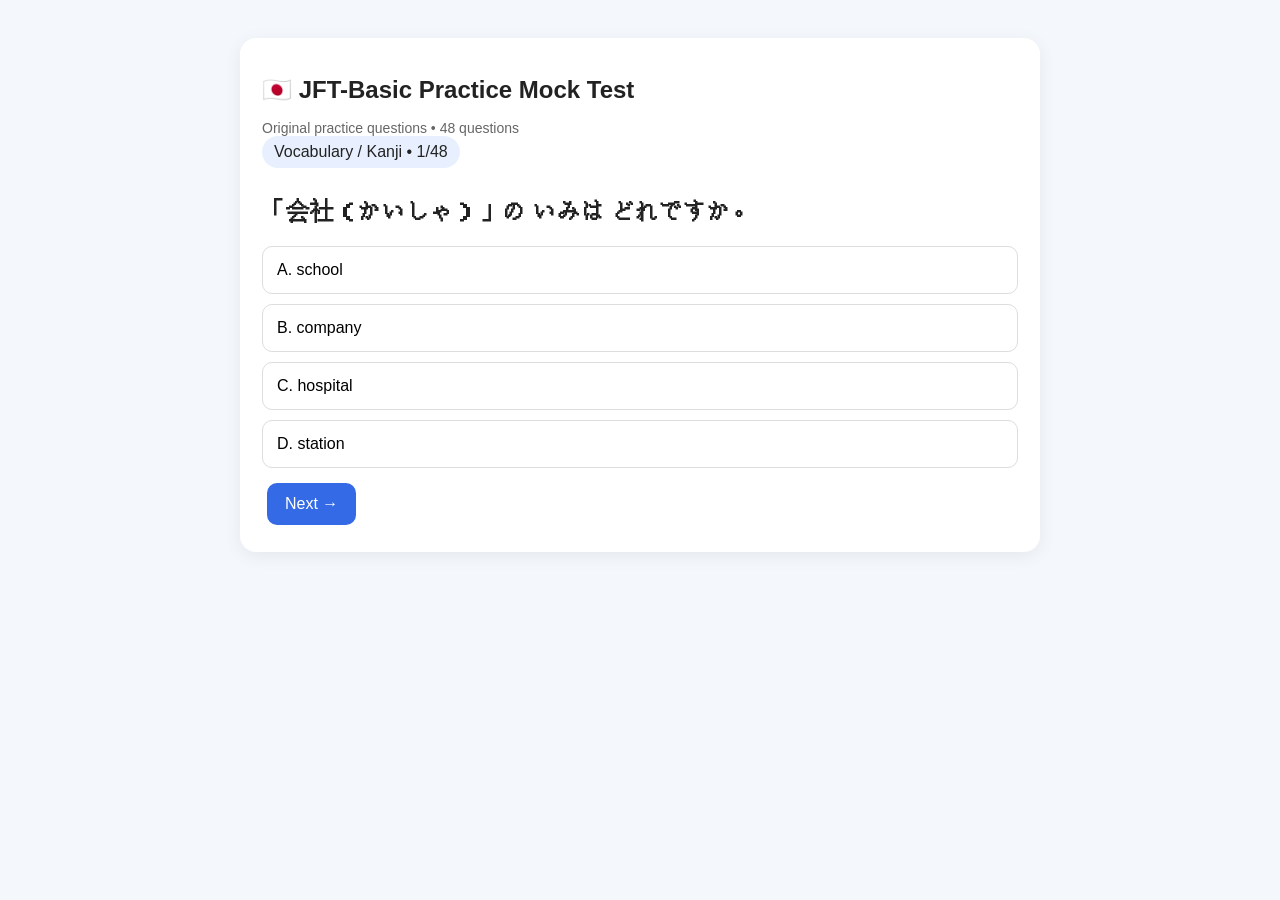
<file: index.html>
<!DOCTYPE html>
<html lang="si">
<head>
<meta charset="UTF-8">
<meta name="viewport" content="width=device-width, initial-scale=1.0">
<title>JFT-Basic Practice Mock Test - 48 Questions</title>
<style>
body{font-family:Arial,sans-serif;background:#f4f7fb;margin:0;color:#222}
.container{max-width:800px;margin:auto;padding:20px}
.card{background:white;border-radius:16px;padding:22px;box-shadow:0 4px 18px #0001;margin-top:18px}
h1{font-size:24px}.tag{display:inline-block;background:#e8f0ff;padding:7px 12px;border-radius:20px;margin-bottom:10px}
.option{display:block;width:100%;text-align:left;padding:14px;margin:10px 0;border:1px solid #ddd;border-radius:10px;background:#fff;font-size:16px}
.option:hover{background:#f0f5ff}.selected{border:2px solid #356ae6;background:#eef4ff}
button{border:0;border-radius:10px;padding:12px 18px;font-size:16px;cursor:pointer;margin:5px}
.primary{background:#356ae6;color:white}.secondary{background:#e9edf3}
#result{display:none}.review{border-top:1px solid #ddd;padding:12px 0}
.small{color:#666;font-size:14px}
</style>
</head>
<body>
<div class="container">
<div class="card" id="quiz">
<h1>🇯🇵 JFT-Basic Practice Mock Test</h1>
<div class="small">Original practice questions • 48 questions</div>
<div id="question"></div>
<div>
<button class="secondary" id="prev" onclick="prevQ()">← Previous</button>
<button class="primary" id="next" onclick="nextQ()">Next →</button>
<button class="primary" id="submit" onclick="finish()" style="display:none">Submit</button>
</div>
</div>
<div class="card" id="result"></div>
</div>

<script>
const questions = [
/* Vocabulary / Kanji 1-12 */
{cat:"Vocabulary / Kanji",q:"「会社（かいしゃ）」の いみは どれですか。",o:["school","company","hospital","station"],a:1},
{cat:"Vocabulary / Kanji",q:"「今日（きょう）」は いつですか。",o:["yesterday","today","tomorrow","morning"],a:1},
{cat:"Vocabulary / Kanji",q:"「水（みず）」は どれですか。",o:["water","food","tea","rice"],a:0},
{cat:"Vocabulary / Kanji",q:"「駅（えき）」は どんな ところですか。",o:["A place for trains","A place for eating","A place for studying","A place for shopping"],a:0},
{cat:"Vocabulary / Kanji",q:"「大きい（おおきい）」の はんたいは どれですか。",o:["あたらしい","ちいさい","ながい","はやい"],a:1},
{cat:"Vocabulary / Kanji",q:"「午前（ごぜん）9時」は いつですか。",o:["9 a.m.","9 p.m.","12 p.m.","6 p.m."],a:0},
{cat:"Vocabulary / Kanji",q:"「休み（やすみ）」の いみは どれですか。",o:["work","holiday/rest","busy","meeting"],a:1},
{cat:"Vocabulary / Kanji",q:"「先生（せんせい）」は だれですか。",o:["student","teacher","customer","friend"],a:1},
{cat:"Vocabulary / Kanji",q:"「電車（でんしゃ）」は どれですか。",o:["bus","train","taxi","bicycle"],a:1},
{cat:"Vocabulary / Kanji",q:"「安い（やすい）」の いみは どれですか。",o:["expensive","cheap","difficult","far"],a:1},
{cat:"Vocabulary / Kanji",q:"「食べます（たべます）」は 何を しますか。",o:["drink","eat","buy","sleep"],a:1},
{cat:"Vocabulary / Kanji",q:"「右（みぎ）」の はんたいは どれですか。",o:["うえ","した","ひだり","まえ"],a:2},

/* Conversation & Expression 13-24 */
{cat:"Conversation & Expression",q:"A: おはようございます。 B: ______。",o:["おはようございます","いただきます","さようなら","おやすみなさい"],a:0},
{cat:"Conversation & Expression",q:"A: ありがとうございます。 B: ______。",o:["すみません","どういたしまして","おねがいします","いってきます"],a:1},
{cat:"Conversation & Expression",q:"店で「これを ください」と言いました。何を したいですか。",o:["buy this","return this","look for a station","make a phone call"],a:0},
{cat:"Conversation & Expression",q:"A: すみません、トイレは どこですか。 B: ______。",o:["3人です","あちらです","100円です","元気です"],a:1},
{cat:"Conversation & Expression",q:"A: 何時に 会いますか。 B: ______。",o:["駅です","3時に","田中さんです","はい、元気です"],a:1},
{cat:"Conversation & Expression",q:"A: いっしょに 昼ごはんを 食べませんか。 B: ______。",o:["いいですね","わかりませんか","どうぞ","お大事に"],a:0},
{cat:"Conversation & Expression",q:"A: 今日は 仕事ですか。 B: いいえ、______。",o:["仕事です","休みです","会社です","元気です"],a:1},
{cat:"Conversation & Expression",q:"A: これ、いくらですか。 B: ______。",o:["500円です","5時です","5人です","駅です"],a:0},
{cat:"Conversation & Expression",q:"A: すみません。 B: ______。",o:["はい、何ですか","いただきます","おめでとう","おやすみ"],a:0},
{cat:"Conversation & Expression",q:"家を 出るとき、何と言いますか。",o:["ただいま","いってきます","おかえりなさい","いただきます"],a:1},
{cat:"Conversation & Expression",q:"家に 帰ったとき、何と言いますか。",o:["いってらっしゃい","ただいま","おやすみなさい","こんにちは"],a:1},
{cat:"Conversation & Expression",q:"人に お願いするとき、よく 使う ことばは どれですか。",o:["お願いします","おかえりなさい","いただきます","ごちそうさま"],a:0},

/* Listening-style text 25-36 */
{cat:"Listening",q:"【Listening-style】男の人：明日は 何時に 起きますか。女の人：6時です。→ 女の人は 何時に 起きますか。",o:["5時","6時","7時","8時"],a:1},
{cat:"Listening",q:"【Listening-style】店員：何名様ですか。客：2人です。→ 何人ですか。",o:["1人","2人","3人","4人"],a:1},
{cat:"Listening-style",q:"【Listening-style】男の人：コーヒーを お願いします。→ 男の人は 何を 注文しましたか。",o:["お茶","水","コーヒー","ジュース"],a:2},
{cat:"Listening-style",q:"【Listening-style】女の人：駅まで バスで 行きます。→ 何で 駅へ 行きますか。",o:["電車","バス","自転車","歩いて"],a:1},
{cat:"Listening-style",q:"【Listening-style】男の人：今日は 月曜日です。→ 今日は 何曜日ですか。",o:["日曜日","月曜日","火曜日","金曜日"],a:1},
{cat:"Listening-style",q:"【Listening-style】女の人：りんごを 3つ 買いました。→ りんごは いくつですか。",o:["1つ","2つ","3つ","4つ"],a:2},
{cat:"Listening-style",q:"【Listening-style】男の人：午後7時に レストランで 会いましょう。→ 何時に 会いますか。",o:["午前7時","午後5時","午後7時","午後9時"],a:2},
{cat:"Listening-style",q:"【Listening-style】女の人：今日は 雨です。傘を 持って 行きます。→ 何を 持って 行きますか。",o:["帽子","傘","かばん","靴"],a:1},
{cat:"Listening-style",q:"【Listening-style】男の人：この電車は 東京へ 行きますか。女の人：いいえ、大阪へ 行きます。→ 電車は どこへ 行きますか。",o:["東京","大阪","京都","名古屋"],a:1},
{cat:"Listening-style",q:"【Listening-style】女の人：朝ごはんは パンと たまごを 食べました。→ 何を 食べましたか。",o:["ごはんと魚","パンとたまご","そばと肉","果物だけ"],a:1},
{cat:"Listening-style",q:"【Listening-style】男の人：仕事は 9時から 5時までです。→ 仕事は 何時に 終わりますか。",o:["3時","4時","5時","6時"],a:2},
{cat:"Listening-style",q:"【Listening-style】女の人：このかばんは 3000円です。→ いくらですか。",o:["1000円","2000円","3000円","5000円"],a:2},

/* Reading 37-48 */
{cat:"Reading",q:"【Reading】「月曜日は 会社へ 行きます。火曜日は 休みです。」→ 火曜日は どうですか。",o:["仕事です","休みです","学校です","旅行です"],a:1},
{cat:"Reading",q:"【Reading】「スーパーは 9時から 20時までです。」→ スーパーは 何時までですか。",o:["9時","18時","20時","21時"],a:2},
{cat:"Reading",q:"【Reading】「田中さんは 毎朝 7時に 起きます。」→ 田中さんは いつ 起きますか。",o:["毎朝7時","毎晩7時","毎朝8時","毎週7時"],a:0},
{cat:"Reading",q:"【Reading】「駅の となりに コンビニが あります。」→ コンビニは どこですか。",o:["駅の上","駅のとなり","駅の中","駅の前の学校"],a:1},
{cat:"Reading",q:"【Reading】「今日は 暑いです。水を たくさん 飲みます。」→ 何を 飲みますか。",o:["お茶","水","コーヒー","牛乳"],a:1},
{cat:"Reading",q:"【Reading】「私は 毎日 電車で 会社へ 行きます。」→ 何で 会社へ 行きますか。",o:["バス","車","電車","自転車"],a:2},
{cat:"Reading",q:"【Reading】「りんごは 100円、バナナは 150円です。」→ バナナは いくらですか。",o:["50円","100円","150円","250円"],a:2},
{cat:"Reading",q:"【Reading】「明日は 日曜日です。会社は 休みです。」→ 明日は 会社が ありますか。",o:["はい、あります","いいえ、休みです","午後だけです","わかりません"],a:1},
{cat:"Reading",q:"【Reading】「山田さんは 日本語を 勉強しています。毎晩 1時間 勉強します。」→ 毎晩 何時間 勉強しますか。",o:["30分","1時間","2時間","3時間"],a:1},
{cat:"Reading",q:"【Reading】「この店は 駅から 近いです。」→ 店は 駅から どうですか。",o:["遠いです","近いです","大きいです","新しいです"],a:1},
{cat:"Reading",q:"【Reading】「母は スーパーで 野菜と 魚を 買いました。」→ 何を 買いましたか。",o:["肉と米","野菜と魚","パンと牛乳","果物と水"],a:1},
{cat:"Reading",q:"【Reading】「会議は 10時から 11時までです。」→ 会議は 何時間ですか。",o:["30分","1時間","2時間","3時間"],a:1}
];

let current=0;
let answers=Array(questions.length).fill(null);

function render(){
 const q=questions[current];
 document.getElementById("question").innerHTML=
 `<div class="tag">${q.cat} • ${current+1}/${questions.length}</div>
 <h2>${q.q}</h2>`+
 q.o.map((x,i)=>`<button class="option ${answers[current]===i?'selected':''}" onclick="choose(${i})">${String.fromCharCode(65+i)}. ${x}</button>`).join("");
 document.getElementById("prev").style.display=current===0?"none":"inline-block";
 document.getElementById("next").style.display=current===questions.length-1?"none":"inline-block";
 document.getElementById("submit").style.display=current===questions.length-1?"inline-block":"none";
}
function choose(i){answers[current]=i;render()}
function nextQ(){if(current<questions.length-1){current++;render()}}
function prevQ(){if(current>0){current--;render()}}
function finish(){
 let score=0;
 questions.forEach((q,i)=>{if(answers[i]===q.a)score++});
 document.getElementById("quiz").style.display="none";
 let r=document.getElementById("result");
 r.style.display="block";
 let html=`<h1>Result 🎉</h1><h2>Score: ${score} / ${questions.length}</h2>
 <p>${Math.round(score/questions.length*100)}%</p>
 <button class="primary" onclick="location.reload()">Try Again</button><hr>`;
 questions.forEach((q,i)=>{
   const ok=answers[i]===q.a;
   html+=`<div class="review"><b>${i+1}. ${ok?"✅ Correct":"❌ Wrong"}</b>
   <div>${q.q}</div><div>Your answer: ${answers[i]===null?"Not answered":q.o[answers[i]]}</div>
   <div>Correct answer: <b>${q.o[q.a]}</b></div></div>`;
 });
 r.innerHTML=html;
 window.scrollTo(0,0);
}
render();
</script>
</body>
</html>
</file>
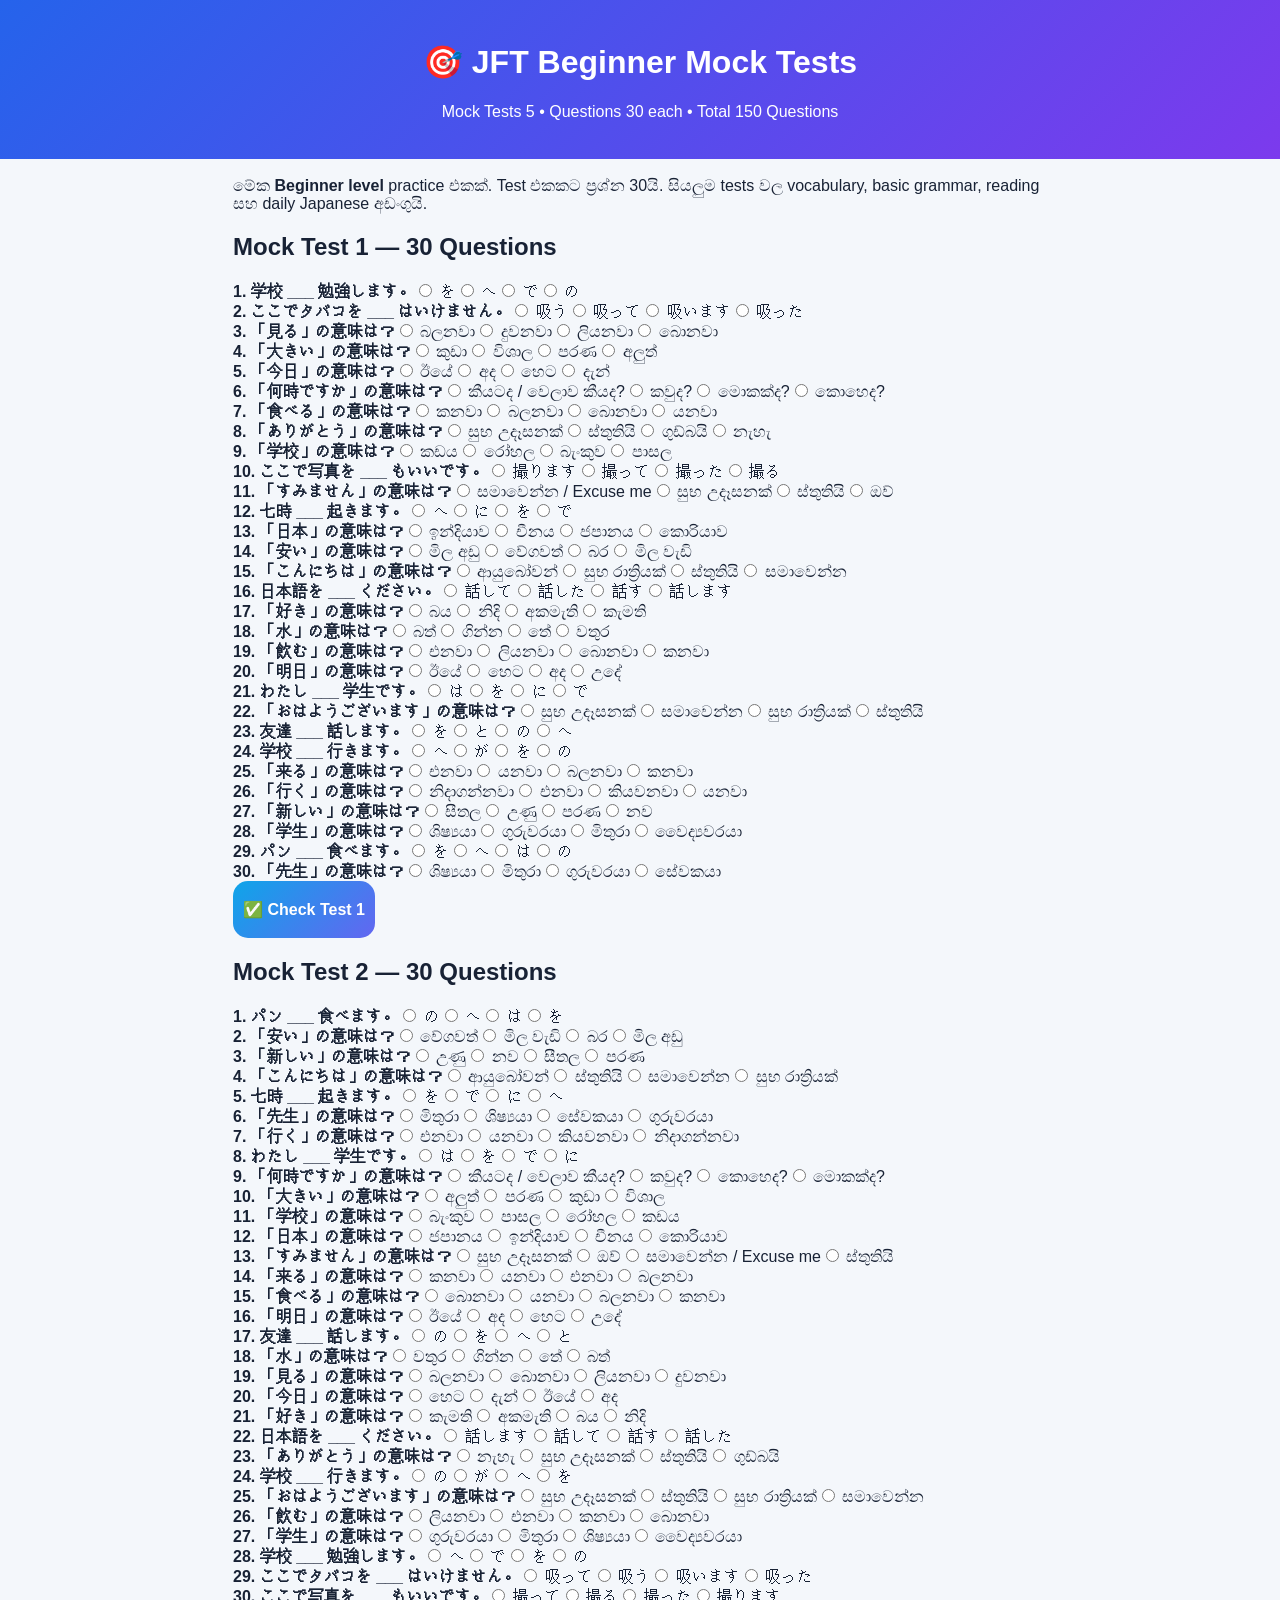
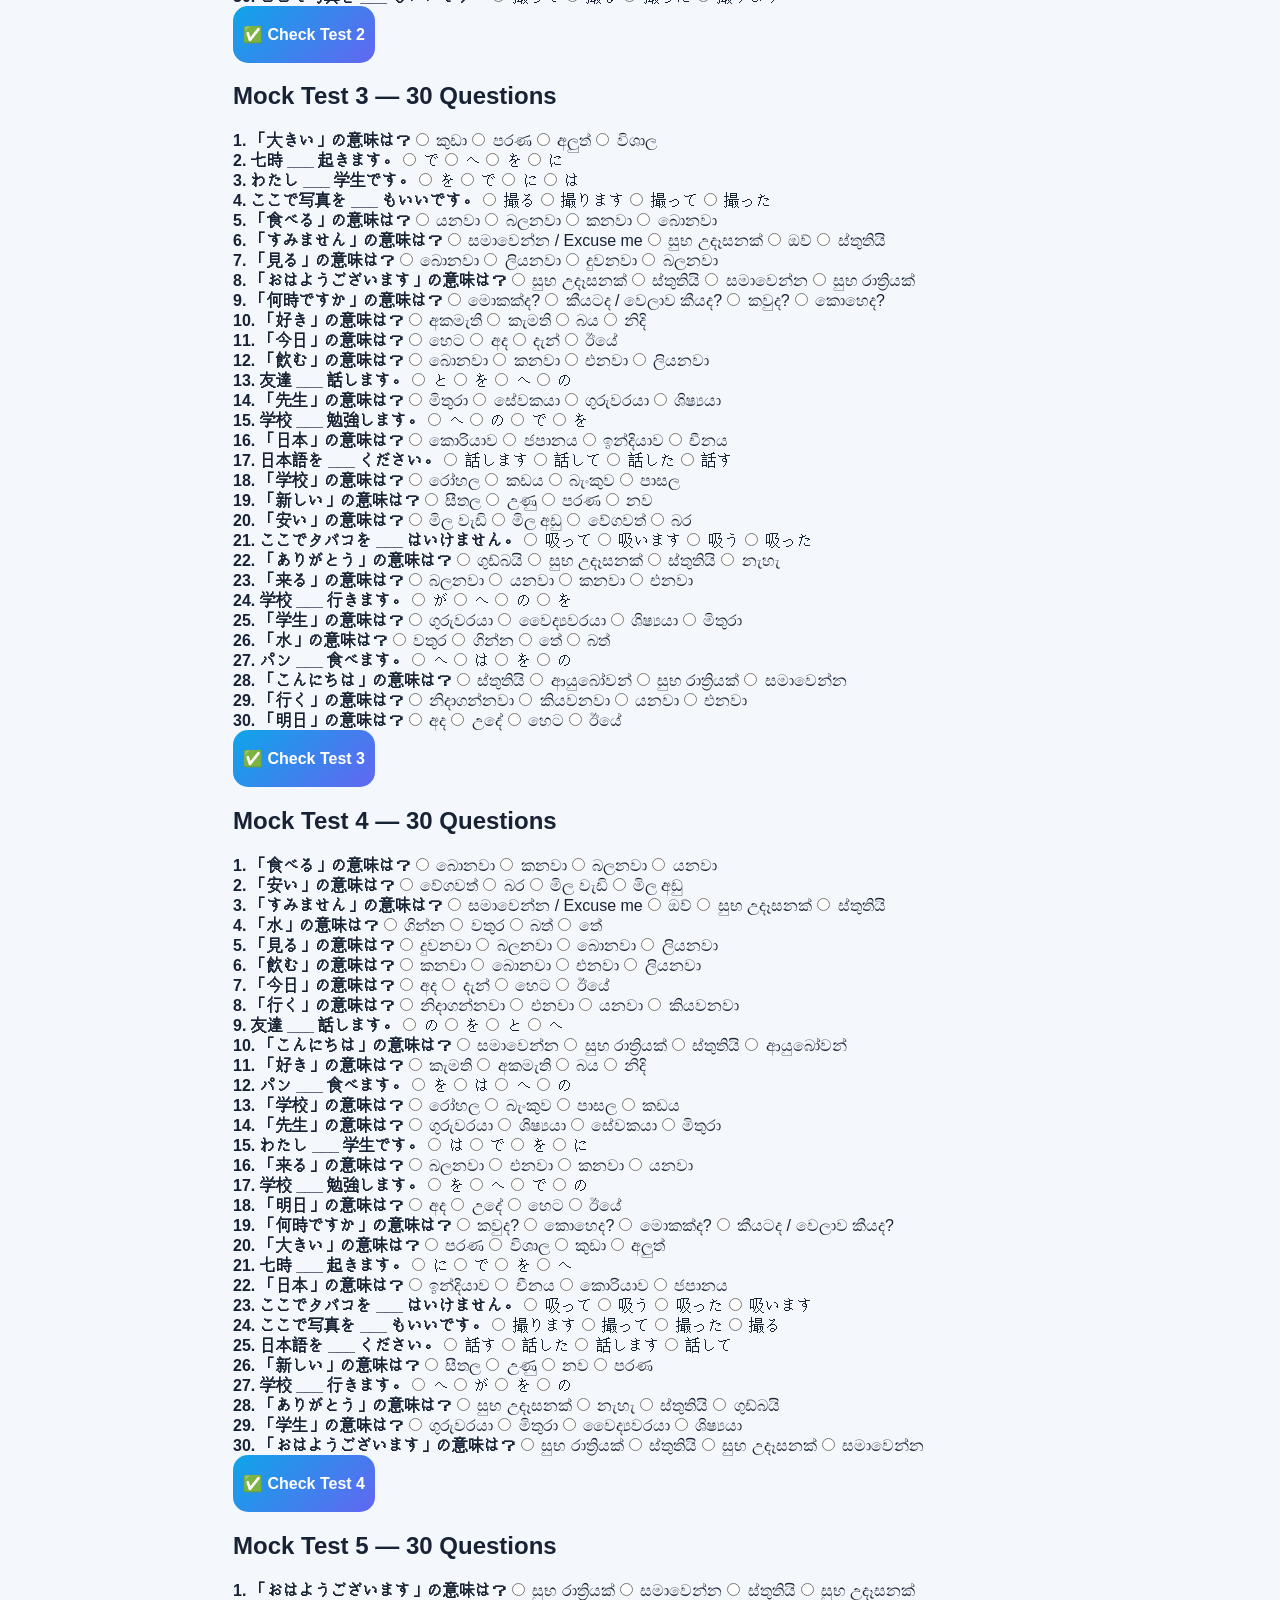
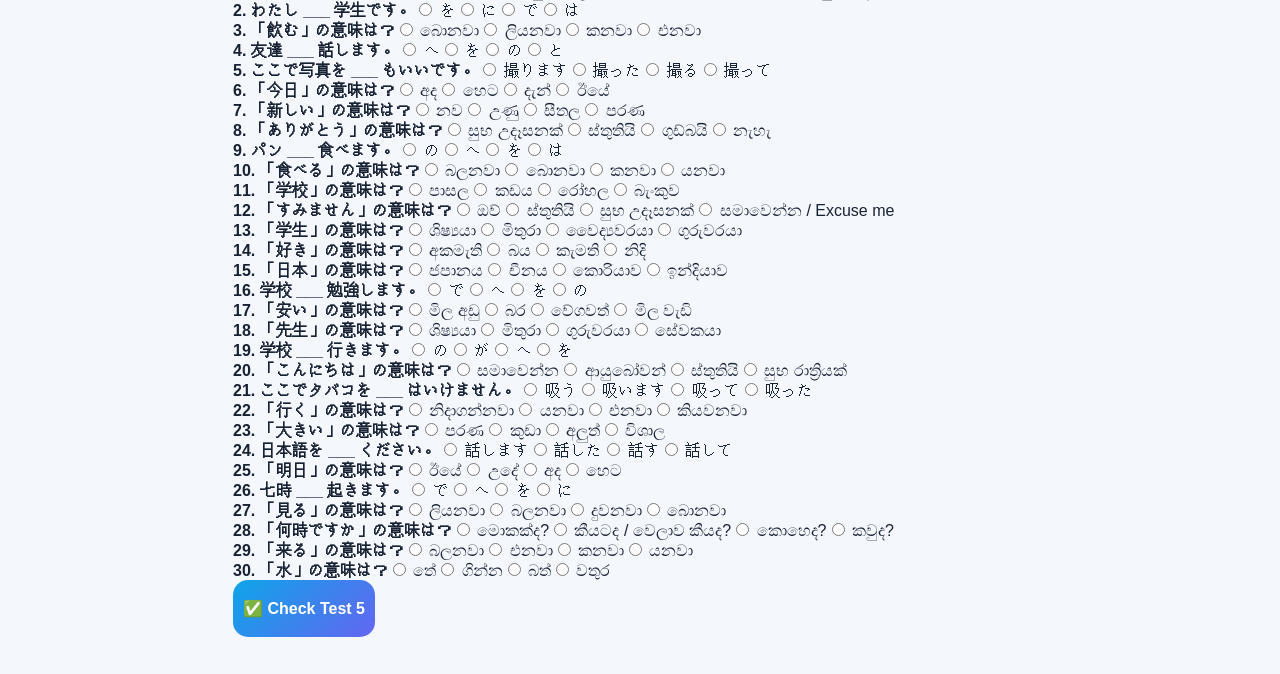
<file: jft-mock-tests.html>
<!doctype html><html lang="si"><head><meta charset="utf-8"><meta name="viewport" content="width=device-width,initial-scale=1"><title>JFT Beginner Mock Tests — 5 × 30</title><link rel="stylesheet" href="style.css"></head><body>
<header><h1>🎯 JFT Beginner Mock Tests</h1><p>Mock Tests 5 • Questions 30 each • Total 150 Questions</p></header>
<main><div class="intro">මේක <b>Beginner level</b> practice එකක්. Test එකකට ප්‍රශ්න 30යි. සියලුම tests වල vocabulary, basic grammar, reading සහ daily Japanese අඩංගුයි.</div><section class="test"><h2>Mock Test 1 — 30 Questions</h2><div class="q"><b>1. 学校 ___ 勉強します。</b><label><input type="radio" name="t0q0" value="0"> を</label><label><input type="radio" name="t0q0" value="1"> へ</label><label><input type="radio" name="t0q0" value="2"> で</label><label><input type="radio" name="t0q0" value="3"> の</label><input type="hidden" id="a0_0" value="2"></div><div class="q"><b>2. ここでタバコを ___ はいけません。</b><label><input type="radio" name="t0q1" value="0"> 吸う</label><label><input type="radio" name="t0q1" value="1"> 吸って</label><label><input type="radio" name="t0q1" value="2"> 吸います</label><label><input type="radio" name="t0q1" value="3"> 吸った</label><input type="hidden" id="a0_1" value="1"></div><div class="q"><b>3. 「見る」の意味は？</b><label><input type="radio" name="t0q2" value="0"> බලනවා</label><label><input type="radio" name="t0q2" value="1"> දුවනවා</label><label><input type="radio" name="t0q2" value="2"> ලියනවා</label><label><input type="radio" name="t0q2" value="3"> බොනවා</label><input type="hidden" id="a0_2" value="0"></div><div class="q"><b>4. 「大きい」の意味は？</b><label><input type="radio" name="t0q3" value="0"> කුඩා</label><label><input type="radio" name="t0q3" value="1"> විශාල</label><label><input type="radio" name="t0q3" value="2"> පරණ</label><label><input type="radio" name="t0q3" value="3"> අලුත්</label><input type="hidden" id="a0_3" value="1"></div><div class="q"><b>5. 「今日」の意味は？</b><label><input type="radio" name="t0q4" value="0"> ඊයේ</label><label><input type="radio" name="t0q4" value="1"> අද</label><label><input type="radio" name="t0q4" value="2"> හෙට</label><label><input type="radio" name="t0q4" value="3"> දැන්</label><input type="hidden" id="a0_4" value="1"></div><div class="q"><b>6. 「何時ですか」の意味は？</b><label><input type="radio" name="t0q5" value="0"> කීයටද / වෙලාව කීයද?</label><label><input type="radio" name="t0q5" value="1"> කවුද?</label><label><input type="radio" name="t0q5" value="2"> මොකක්ද?</label><label><input type="radio" name="t0q5" value="3"> කොහෙද?</label><input type="hidden" id="a0_5" value="0"></div><div class="q"><b>7. 「食べる」の意味は？</b><label><input type="radio" name="t0q6" value="0"> කනවා</label><label><input type="radio" name="t0q6" value="1"> බලනවා</label><label><input type="radio" name="t0q6" value="2"> බොනවා</label><label><input type="radio" name="t0q6" value="3"> යනවා</label><input type="hidden" id="a0_6" value="0"></div><div class="q"><b>8. 「ありがとう」の意味は？</b><label><input type="radio" name="t0q7" value="0"> සුභ උදෑසනක්</label><label><input type="radio" name="t0q7" value="1"> ස්තුතියි</label><label><input type="radio" name="t0q7" value="2"> ගුඩ්බයි</label><label><input type="radio" name="t0q7" value="3"> නැහැ</label><input type="hidden" id="a0_7" value="1"></div><div class="q"><b>9. 「学校」の意味は？</b><label><input type="radio" name="t0q8" value="0"> කඩය</label><label><input type="radio" name="t0q8" value="1"> රෝහල</label><label><input type="radio" name="t0q8" value="2"> බැංකුව</label><label><input type="radio" name="t0q8" value="3"> පාසල</label><input type="hidden" id="a0_8" value="3"></div><div class="q"><b>10. ここで写真を ___ もいいです。</b><label><input type="radio" name="t0q9" value="0"> 撮ります</label><label><input type="radio" name="t0q9" value="1"> 撮って</label><label><input type="radio" name="t0q9" value="2"> 撮った</label><label><input type="radio" name="t0q9" value="3"> 撮る</label><input type="hidden" id="a0_9" value="1"></div><div class="q"><b>11. 「すみません」の意味は？</b><label><input type="radio" name="t0q10" value="0"> සමාවෙන්න / Excuse me</label><label><input type="radio" name="t0q10" value="1"> සුභ උදෑසනක්</label><label><input type="radio" name="t0q10" value="2"> ස්තුතියි</label><label><input type="radio" name="t0q10" value="3"> ඔව්</label><input type="hidden" id="a0_10" value="0"></div><div class="q"><b>12. 七時 ___ 起きます。</b><label><input type="radio" name="t0q11" value="0"> へ</label><label><input type="radio" name="t0q11" value="1"> に</label><label><input type="radio" name="t0q11" value="2"> を</label><label><input type="radio" name="t0q11" value="3"> で</label><input type="hidden" id="a0_11" value="1"></div><div class="q"><b>13. 「日本」の意味は？</b><label><input type="radio" name="t0q12" value="0"> ඉන්දියාව</label><label><input type="radio" name="t0q12" value="1"> චීනය</label><label><input type="radio" name="t0q12" value="2"> ජපානය</label><label><input type="radio" name="t0q12" value="3"> කොරියාව</label><input type="hidden" id="a0_12" value="2"></div><div class="q"><b>14. 「安い」の意味は？</b><label><input type="radio" name="t0q13" value="0"> මිල අඩු</label><label><input type="radio" name="t0q13" value="1"> වේගවත්</label><label><input type="radio" name="t0q13" value="2"> බර</label><label><input type="radio" name="t0q13" value="3"> මිල වැඩි</label><input type="hidden" id="a0_13" value="0"></div><div class="q"><b>15. 「こんにちは」の意味は？</b><label><input type="radio" name="t0q14" value="0"> ආයුබෝවන්</label><label><input type="radio" name="t0q14" value="1"> සුභ රාත්‍රියක්</label><label><input type="radio" name="t0q14" value="2"> ස්තුතියි</label><label><input type="radio" name="t0q14" value="3"> සමාවෙන්න</label><input type="hidden" id="a0_14" value="0"></div><div class="q"><b>16. 日本語を ___ ください。</b><label><input type="radio" name="t0q15" value="0"> 話して</label><label><input type="radio" name="t0q15" value="1"> 話した</label><label><input type="radio" name="t0q15" value="2"> 話す</label><label><input type="radio" name="t0q15" value="3"> 話します</label><input type="hidden" id="a0_15" value="0"></div><div class="q"><b>17. 「好き」の意味は？</b><label><input type="radio" name="t0q16" value="0"> බය</label><label><input type="radio" name="t0q16" value="1"> නිදි</label><label><input type="radio" name="t0q16" value="2"> අකමැති</label><label><input type="radio" name="t0q16" value="3"> කැමති</label><input type="hidden" id="a0_16" value="3"></div><div class="q"><b>18. 「水」の意味は？</b><label><input type="radio" name="t0q17" value="0"> බත්</label><label><input type="radio" name="t0q17" value="1"> ගින්න</label><label><input type="radio" name="t0q17" value="2"> තේ</label><label><input type="radio" name="t0q17" value="3"> වතුර</label><input type="hidden" id="a0_17" value="3"></div><div class="q"><b>19. 「飲む」の意味は？</b><label><input type="radio" name="t0q18" value="0"> එනවා</label><label><input type="radio" name="t0q18" value="1"> ලියනවා</label><label><input type="radio" name="t0q18" value="2"> බොනවා</label><label><input type="radio" name="t0q18" value="3"> කනවා</label><input type="hidden" id="a0_18" value="2"></div><div class="q"><b>20. 「明日」の意味は？</b><label><input type="radio" name="t0q19" value="0"> ඊයේ</label><label><input type="radio" name="t0q19" value="1"> හෙට</label><label><input type="radio" name="t0q19" value="2"> අද</label><label><input type="radio" name="t0q19" value="3"> උදේ</label><input type="hidden" id="a0_19" value="1"></div><div class="q"><b>21. わたし ___ 学生です。</b><label><input type="radio" name="t0q20" value="0"> は</label><label><input type="radio" name="t0q20" value="1"> を</label><label><input type="radio" name="t0q20" value="2"> に</label><label><input type="radio" name="t0q20" value="3"> で</label><input type="hidden" id="a0_20" value="0"></div><div class="q"><b>22. 「おはようございます」の意味は？</b><label><input type="radio" name="t0q21" value="0"> සුභ උදෑසනක්</label><label><input type="radio" name="t0q21" value="1"> සමාවෙන්න</label><label><input type="radio" name="t0q21" value="2"> සුභ රාත්‍රියක්</label><label><input type="radio" name="t0q21" value="3"> ස්තුතියි</label><input type="hidden" id="a0_21" value="0"></div><div class="q"><b>23. 友達 ___ 話します。</b><label><input type="radio" name="t0q22" value="0"> を</label><label><input type="radio" name="t0q22" value="1"> と</label><label><input type="radio" name="t0q22" value="2"> の</label><label><input type="radio" name="t0q22" value="3"> へ</label><input type="hidden" id="a0_22" value="1"></div><div class="q"><b>24. 学校 ___ 行きます。</b><label><input type="radio" name="t0q23" value="0"> へ</label><label><input type="radio" name="t0q23" value="1"> が</label><label><input type="radio" name="t0q23" value="2"> を</label><label><input type="radio" name="t0q23" value="3"> の</label><input type="hidden" id="a0_23" value="0"></div><div class="q"><b>25. 「来る」の意味は？</b><label><input type="radio" name="t0q24" value="0"> එනවා</label><label><input type="radio" name="t0q24" value="1"> යනවා</label><label><input type="radio" name="t0q24" value="2"> බලනවා</label><label><input type="radio" name="t0q24" value="3"> කනවා</label><input type="hidden" id="a0_24" value="0"></div><div class="q"><b>26. 「行く」の意味は？</b><label><input type="radio" name="t0q25" value="0"> නිදාගන්නවා</label><label><input type="radio" name="t0q25" value="1"> එනවා</label><label><input type="radio" name="t0q25" value="2"> කියවනවා</label><label><input type="radio" name="t0q25" value="3"> යනවා</label><input type="hidden" id="a0_25" value="3"></div><div class="q"><b>27. 「新しい」の意味は？</b><label><input type="radio" name="t0q26" value="0"> සීතල</label><label><input type="radio" name="t0q26" value="1"> උණු</label><label><input type="radio" name="t0q26" value="2"> පරණ</label><label><input type="radio" name="t0q26" value="3"> නව</label><input type="hidden" id="a0_26" value="3"></div><div class="q"><b>28. 「学生」の意味は？</b><label><input type="radio" name="t0q27" value="0"> ශිෂ්‍යයා</label><label><input type="radio" name="t0q27" value="1"> ගුරුවරයා</label><label><input type="radio" name="t0q27" value="2"> මිතුරා</label><label><input type="radio" name="t0q27" value="3"> වෛද්‍යවරයා</label><input type="hidden" id="a0_27" value="0"></div><div class="q"><b>29. パン ___ 食べます。</b><label><input type="radio" name="t0q28" value="0"> を</label><label><input type="radio" name="t0q28" value="1"> へ</label><label><input type="radio" name="t0q28" value="2"> は</label><label><input type="radio" name="t0q28" value="3"> の</label><input type="hidden" id="a0_28" value="0"></div><div class="q"><b>30. 「先生」の意味は？</b><label><input type="radio" name="t0q29" value="0"> ශිෂ්‍යයා</label><label><input type="radio" name="t0q29" value="1"> මිතුරා</label><label><input type="radio" name="t0q29" value="2"> ගුරුවරයා</label><label><input type="radio" name="t0q29" value="3"> සේවකයා</label><input type="hidden" id="a0_29" value="2"></div><button onclick="score(0)">✅ Check Test 1</button><h3 id="r0"></h3></section><section class="test"><h2>Mock Test 2 — 30 Questions</h2><div class="q"><b>1. パン ___ 食べます。</b><label><input type="radio" name="t1q0" value="0"> の</label><label><input type="radio" name="t1q0" value="1"> へ</label><label><input type="radio" name="t1q0" value="2"> は</label><label><input type="radio" name="t1q0" value="3"> を</label><input type="hidden" id="a1_0" value="3"></div><div class="q"><b>2. 「安い」の意味は？</b><label><input type="radio" name="t1q1" value="0"> වේගවත්</label><label><input type="radio" name="t1q1" value="1"> මිල වැඩි</label><label><input type="radio" name="t1q1" value="2"> බර</label><label><input type="radio" name="t1q1" value="3"> මිල අඩු</label><input type="hidden" id="a1_1" value="3"></div><div class="q"><b>3. 「新しい」の意味は？</b><label><input type="radio" name="t1q2" value="0"> උණු</label><label><input type="radio" name="t1q2" value="1"> නව</label><label><input type="radio" name="t1q2" value="2"> සීතල</label><label><input type="radio" name="t1q2" value="3"> පරණ</label><input type="hidden" id="a1_2" value="1"></div><div class="q"><b>4. 「こんにちは」の意味は？</b><label><input type="radio" name="t1q3" value="0"> ආයුබෝවන්</label><label><input type="radio" name="t1q3" value="1"> ස්තුතියි</label><label><input type="radio" name="t1q3" value="2"> සමාවෙන්න</label><label><input type="radio" name="t1q3" value="3"> සුභ රාත්‍රියක්</label><input type="hidden" id="a1_3" value="0"></div><div class="q"><b>5. 七時 ___ 起きます。</b><label><input type="radio" name="t1q4" value="0"> を</label><label><input type="radio" name="t1q4" value="1"> で</label><label><input type="radio" name="t1q4" value="2"> に</label><label><input type="radio" name="t1q4" value="3"> へ</label><input type="hidden" id="a1_4" value="2"></div><div class="q"><b>6. 「先生」の意味は？</b><label><input type="radio" name="t1q5" value="0"> මිතුරා</label><label><input type="radio" name="t1q5" value="1"> ශිෂ්‍යයා</label><label><input type="radio" name="t1q5" value="2"> සේවකයා</label><label><input type="radio" name="t1q5" value="3"> ගුරුවරයා</label><input type="hidden" id="a1_5" value="3"></div><div class="q"><b>7. 「行く」の意味は？</b><label><input type="radio" name="t1q6" value="0"> එනවා</label><label><input type="radio" name="t1q6" value="1"> යනවා</label><label><input type="radio" name="t1q6" value="2"> කියවනවා</label><label><input type="radio" name="t1q6" value="3"> නිදාගන්නවා</label><input type="hidden" id="a1_6" value="1"></div><div class="q"><b>8. わたし ___ 学生です。</b><label><input type="radio" name="t1q7" value="0"> は</label><label><input type="radio" name="t1q7" value="1"> を</label><label><input type="radio" name="t1q7" value="2"> で</label><label><input type="radio" name="t1q7" value="3"> に</label><input type="hidden" id="a1_7" value="0"></div><div class="q"><b>9. 「何時ですか」の意味は？</b><label><input type="radio" name="t1q8" value="0"> කීයටද / වෙලාව කීයද?</label><label><input type="radio" name="t1q8" value="1"> කවුද?</label><label><input type="radio" name="t1q8" value="2"> කොහෙද?</label><label><input type="radio" name="t1q8" value="3"> මොකක්ද?</label><input type="hidden" id="a1_8" value="0"></div><div class="q"><b>10. 「大きい」の意味は？</b><label><input type="radio" name="t1q9" value="0"> අලුත්</label><label><input type="radio" name="t1q9" value="1"> පරණ</label><label><input type="radio" name="t1q9" value="2"> කුඩා</label><label><input type="radio" name="t1q9" value="3"> විශාල</label><input type="hidden" id="a1_9" value="3"></div><div class="q"><b>11. 「学校」の意味は？</b><label><input type="radio" name="t1q10" value="0"> බැංකුව</label><label><input type="radio" name="t1q10" value="1"> පාසල</label><label><input type="radio" name="t1q10" value="2"> රෝහල</label><label><input type="radio" name="t1q10" value="3"> කඩය</label><input type="hidden" id="a1_10" value="1"></div><div class="q"><b>12. 「日本」の意味は？</b><label><input type="radio" name="t1q11" value="0"> ජපානය</label><label><input type="radio" name="t1q11" value="1"> ඉන්දියාව</label><label><input type="radio" name="t1q11" value="2"> චීනය</label><label><input type="radio" name="t1q11" value="3"> කොරියාව</label><input type="hidden" id="a1_11" value="0"></div><div class="q"><b>13. 「すみません」の意味は？</b><label><input type="radio" name="t1q12" value="0"> සුභ උදෑසනක්</label><label><input type="radio" name="t1q12" value="1"> ඔව්</label><label><input type="radio" name="t1q12" value="2"> සමාවෙන්න / Excuse me</label><label><input type="radio" name="t1q12" value="3"> ස්තුතියි</label><input type="hidden" id="a1_12" value="2"></div><div class="q"><b>14. 「来る」の意味は？</b><label><input type="radio" name="t1q13" value="0"> කනවා</label><label><input type="radio" name="t1q13" value="1"> යනවා</label><label><input type="radio" name="t1q13" value="2"> එනවා</label><label><input type="radio" name="t1q13" value="3"> බලනවා</label><input type="hidden" id="a1_13" value="2"></div><div class="q"><b>15. 「食べる」の意味は？</b><label><input type="radio" name="t1q14" value="0"> බොනවා</label><label><input type="radio" name="t1q14" value="1"> යනවා</label><label><input type="radio" name="t1q14" value="2"> බලනවා</label><label><input type="radio" name="t1q14" value="3"> කනවා</label><input type="hidden" id="a1_14" value="3"></div><div class="q"><b>16. 「明日」の意味は？</b><label><input type="radio" name="t1q15" value="0"> ඊයේ</label><label><input type="radio" name="t1q15" value="1"> අද</label><label><input type="radio" name="t1q15" value="2"> හෙට</label><label><input type="radio" name="t1q15" value="3"> උදේ</label><input type="hidden" id="a1_15" value="2"></div><div class="q"><b>17. 友達 ___ 話します。</b><label><input type="radio" name="t1q16" value="0"> の</label><label><input type="radio" name="t1q16" value="1"> を</label><label><input type="radio" name="t1q16" value="2"> へ</label><label><input type="radio" name="t1q16" value="3"> と</label><input type="hidden" id="a1_16" value="3"></div><div class="q"><b>18. 「水」の意味は？</b><label><input type="radio" name="t1q17" value="0"> වතුර</label><label><input type="radio" name="t1q17" value="1"> ගින්න</label><label><input type="radio" name="t1q17" value="2"> තේ</label><label><input type="radio" name="t1q17" value="3"> බත්</label><input type="hidden" id="a1_17" value="0"></div><div class="q"><b>19. 「見る」の意味は？</b><label><input type="radio" name="t1q18" value="0"> බලනවා</label><label><input type="radio" name="t1q18" value="1"> බොනවා</label><label><input type="radio" name="t1q18" value="2"> ලියනවා</label><label><input type="radio" name="t1q18" value="3"> දුවනවා</label><input type="hidden" id="a1_18" value="0"></div><div class="q"><b>20. 「今日」の意味は？</b><label><input type="radio" name="t1q19" value="0"> හෙට</label><label><input type="radio" name="t1q19" value="1"> දැන්</label><label><input type="radio" name="t1q19" value="2"> ඊයේ</label><label><input type="radio" name="t1q19" value="3"> අද</label><input type="hidden" id="a1_19" value="3"></div><div class="q"><b>21. 「好き」の意味は？</b><label><input type="radio" name="t1q20" value="0"> කැමති</label><label><input type="radio" name="t1q20" value="1"> අකමැති</label><label><input type="radio" name="t1q20" value="2"> බය</label><label><input type="radio" name="t1q20" value="3"> නිදි</label><input type="hidden" id="a1_20" value="0"></div><div class="q"><b>22. 日本語を ___ ください。</b><label><input type="radio" name="t1q21" value="0"> 話します</label><label><input type="radio" name="t1q21" value="1"> 話して</label><label><input type="radio" name="t1q21" value="2"> 話す</label><label><input type="radio" name="t1q21" value="3"> 話した</label><input type="hidden" id="a1_21" value="1"></div><div class="q"><b>23. 「ありがとう」の意味は？</b><label><input type="radio" name="t1q22" value="0"> නැහැ</label><label><input type="radio" name="t1q22" value="1"> සුභ උදෑසනක්</label><label><input type="radio" name="t1q22" value="2"> ස්තුතියි</label><label><input type="radio" name="t1q22" value="3"> ගුඩ්බයි</label><input type="hidden" id="a1_22" value="2"></div><div class="q"><b>24. 学校 ___ 行きます。</b><label><input type="radio" name="t1q23" value="0"> の</label><label><input type="radio" name="t1q23" value="1"> が</label><label><input type="radio" name="t1q23" value="2"> へ</label><label><input type="radio" name="t1q23" value="3"> を</label><input type="hidden" id="a1_23" value="2"></div><div class="q"><b>25. 「おはようございます」の意味は？</b><label><input type="radio" name="t1q24" value="0"> සුභ උදෑසනක්</label><label><input type="radio" name="t1q24" value="1"> ස්තුතියි</label><label><input type="radio" name="t1q24" value="2"> සුභ රාත්‍රියක්</label><label><input type="radio" name="t1q24" value="3"> සමාවෙන්න</label><input type="hidden" id="a1_24" value="0"></div><div class="q"><b>26. 「飲む」の意味は？</b><label><input type="radio" name="t1q25" value="0"> ලියනවා</label><label><input type="radio" name="t1q25" value="1"> එනවා</label><label><input type="radio" name="t1q25" value="2"> කනවා</label><label><input type="radio" name="t1q25" value="3"> බොනවා</label><input type="hidden" id="a1_25" value="3"></div><div class="q"><b>27. 「学生」の意味は？</b><label><input type="radio" name="t1q26" value="0"> ගුරුවරයා</label><label><input type="radio" name="t1q26" value="1"> මිතුරා</label><label><input type="radio" name="t1q26" value="2"> ශිෂ්‍යයා</label><label><input type="radio" name="t1q26" value="3"> වෛද්‍යවරයා</label><input type="hidden" id="a1_26" value="2"></div><div class="q"><b>28. 学校 ___ 勉強します。</b><label><input type="radio" name="t1q27" value="0"> へ</label><label><input type="radio" name="t1q27" value="1"> で</label><label><input type="radio" name="t1q27" value="2"> を</label><label><input type="radio" name="t1q27" value="3"> の</label><input type="hidden" id="a1_27" value="1"></div><div class="q"><b>29. ここでタバコを ___ はいけません。</b><label><input type="radio" name="t1q28" value="0"> 吸って</label><label><input type="radio" name="t1q28" value="1"> 吸う</label><label><input type="radio" name="t1q28" value="2"> 吸います</label><label><input type="radio" name="t1q28" value="3"> 吸った</label><input type="hidden" id="a1_28" value="0"></div><div class="q"><b>30. ここで写真を ___ もいいです。</b><label><input type="radio" name="t1q29" value="0"> 撮って</label><label><input type="radio" name="t1q29" value="1"> 撮る</label><label><input type="radio" name="t1q29" value="2"> 撮った</label><label><input type="radio" name="t1q29" value="3"> 撮ります</label><input type="hidden" id="a1_29" value="0"></div><button onclick="score(1)">✅ Check Test 2</button><h3 id="r1"></h3></section><section class="test"><h2>Mock Test 3 — 30 Questions</h2><div class="q"><b>1. 「大きい」の意味は？</b><label><input type="radio" name="t2q0" value="0"> කුඩා</label><label><input type="radio" name="t2q0" value="1"> පරණ</label><label><input type="radio" name="t2q0" value="2"> අලුත්</label><label><input type="radio" name="t2q0" value="3"> විශාල</label><input type="hidden" id="a2_0" value="3"></div><div class="q"><b>2. 七時 ___ 起きます。</b><label><input type="radio" name="t2q1" value="0"> で</label><label><input type="radio" name="t2q1" value="1"> へ</label><label><input type="radio" name="t2q1" value="2"> を</label><label><input type="radio" name="t2q1" value="3"> に</label><input type="hidden" id="a2_1" value="3"></div><div class="q"><b>3. わたし ___ 学生です。</b><label><input type="radio" name="t2q2" value="0"> を</label><label><input type="radio" name="t2q2" value="1"> で</label><label><input type="radio" name="t2q2" value="2"> に</label><label><input type="radio" name="t2q2" value="3"> は</label><input type="hidden" id="a2_2" value="3"></div><div class="q"><b>4. ここで写真を ___ もいいです。</b><label><input type="radio" name="t2q3" value="0"> 撮る</label><label><input type="radio" name="t2q3" value="1"> 撮ります</label><label><input type="radio" name="t2q3" value="2"> 撮って</label><label><input type="radio" name="t2q3" value="3"> 撮った</label><input type="hidden" id="a2_3" value="2"></div><div class="q"><b>5. 「食べる」の意味は？</b><label><input type="radio" name="t2q4" value="0"> යනවා</label><label><input type="radio" name="t2q4" value="1"> බලනවා</label><label><input type="radio" name="t2q4" value="2"> කනවා</label><label><input type="radio" name="t2q4" value="3"> බොනවා</label><input type="hidden" id="a2_4" value="2"></div><div class="q"><b>6. 「すみません」の意味は？</b><label><input type="radio" name="t2q5" value="0"> සමාවෙන්න / Excuse me</label><label><input type="radio" name="t2q5" value="1"> සුභ උදෑසනක්</label><label><input type="radio" name="t2q5" value="2"> ඔව්</label><label><input type="radio" name="t2q5" value="3"> ස්තුතියි</label><input type="hidden" id="a2_5" value="0"></div><div class="q"><b>7. 「見る」の意味は？</b><label><input type="radio" name="t2q6" value="0"> බොනවා</label><label><input type="radio" name="t2q6" value="1"> ලියනවා</label><label><input type="radio" name="t2q6" value="2"> දුවනවා</label><label><input type="radio" name="t2q6" value="3"> බලනවා</label><input type="hidden" id="a2_6" value="3"></div><div class="q"><b>8. 「おはようございます」の意味は？</b><label><input type="radio" name="t2q7" value="0"> සුභ උදෑසනක්</label><label><input type="radio" name="t2q7" value="1"> ස්තුතියි</label><label><input type="radio" name="t2q7" value="2"> සමාවෙන්න</label><label><input type="radio" name="t2q7" value="3"> සුභ රාත්‍රියක්</label><input type="hidden" id="a2_7" value="0"></div><div class="q"><b>9. 「何時ですか」の意味は？</b><label><input type="radio" name="t2q8" value="0"> මොකක්ද?</label><label><input type="radio" name="t2q8" value="1"> කීයටද / වෙලාව කීයද?</label><label><input type="radio" name="t2q8" value="2"> කවුද?</label><label><input type="radio" name="t2q8" value="3"> කොහෙද?</label><input type="hidden" id="a2_8" value="1"></div><div class="q"><b>10. 「好き」の意味は？</b><label><input type="radio" name="t2q9" value="0"> අකමැති</label><label><input type="radio" name="t2q9" value="1"> කැමති</label><label><input type="radio" name="t2q9" value="2"> බය</label><label><input type="radio" name="t2q9" value="3"> නිදි</label><input type="hidden" id="a2_9" value="1"></div><div class="q"><b>11. 「今日」の意味は？</b><label><input type="radio" name="t2q10" value="0"> හෙට</label><label><input type="radio" name="t2q10" value="1"> අද</label><label><input type="radio" name="t2q10" value="2"> දැන්</label><label><input type="radio" name="t2q10" value="3"> ඊයේ</label><input type="hidden" id="a2_10" value="1"></div><div class="q"><b>12. 「飲む」の意味は？</b><label><input type="radio" name="t2q11" value="0"> බොනවා</label><label><input type="radio" name="t2q11" value="1"> කනවා</label><label><input type="radio" name="t2q11" value="2"> එනවා</label><label><input type="radio" name="t2q11" value="3"> ලියනවා</label><input type="hidden" id="a2_11" value="0"></div><div class="q"><b>13. 友達 ___ 話します。</b><label><input type="radio" name="t2q12" value="0"> と</label><label><input type="radio" name="t2q12" value="1"> を</label><label><input type="radio" name="t2q12" value="2"> へ</label><label><input type="radio" name="t2q12" value="3"> の</label><input type="hidden" id="a2_12" value="0"></div><div class="q"><b>14. 「先生」の意味は？</b><label><input type="radio" name="t2q13" value="0"> මිතුරා</label><label><input type="radio" name="t2q13" value="1"> සේවකයා</label><label><input type="radio" name="t2q13" value="2"> ගුරුවරයා</label><label><input type="radio" name="t2q13" value="3"> ශිෂ්‍යයා</label><input type="hidden" id="a2_13" value="2"></div><div class="q"><b>15. 学校 ___ 勉強します。</b><label><input type="radio" name="t2q14" value="0"> へ</label><label><input type="radio" name="t2q14" value="1"> の</label><label><input type="radio" name="t2q14" value="2"> で</label><label><input type="radio" name="t2q14" value="3"> を</label><input type="hidden" id="a2_14" value="2"></div><div class="q"><b>16. 「日本」の意味は？</b><label><input type="radio" name="t2q15" value="0"> කොරියාව</label><label><input type="radio" name="t2q15" value="1"> ජපානය</label><label><input type="radio" name="t2q15" value="2"> ඉන්දියාව</label><label><input type="radio" name="t2q15" value="3"> චීනය</label><input type="hidden" id="a2_15" value="1"></div><div class="q"><b>17. 日本語を ___ ください。</b><label><input type="radio" name="t2q16" value="0"> 話します</label><label><input type="radio" name="t2q16" value="1"> 話して</label><label><input type="radio" name="t2q16" value="2"> 話した</label><label><input type="radio" name="t2q16" value="3"> 話す</label><input type="hidden" id="a2_16" value="1"></div><div class="q"><b>18. 「学校」の意味は？</b><label><input type="radio" name="t2q17" value="0"> රෝහල</label><label><input type="radio" name="t2q17" value="1"> කඩය</label><label><input type="radio" name="t2q17" value="2"> බැංකුව</label><label><input type="radio" name="t2q17" value="3"> පාසල</label><input type="hidden" id="a2_17" value="3"></div><div class="q"><b>19. 「新しい」の意味は？</b><label><input type="radio" name="t2q18" value="0"> සීතල</label><label><input type="radio" name="t2q18" value="1"> උණු</label><label><input type="radio" name="t2q18" value="2"> පරණ</label><label><input type="radio" name="t2q18" value="3"> නව</label><input type="hidden" id="a2_18" value="3"></div><div class="q"><b>20. 「安い」の意味は？</b><label><input type="radio" name="t2q19" value="0"> මිල වැඩි</label><label><input type="radio" name="t2q19" value="1"> මිල අඩු</label><label><input type="radio" name="t2q19" value="2"> වේගවත්</label><label><input type="radio" name="t2q19" value="3"> බර</label><input type="hidden" id="a2_19" value="1"></div><div class="q"><b>21. ここでタバコを ___ はいけません。</b><label><input type="radio" name="t2q20" value="0"> 吸って</label><label><input type="radio" name="t2q20" value="1"> 吸います</label><label><input type="radio" name="t2q20" value="2"> 吸う</label><label><input type="radio" name="t2q20" value="3"> 吸った</label><input type="hidden" id="a2_20" value="0"></div><div class="q"><b>22. 「ありがとう」の意味は？</b><label><input type="radio" name="t2q21" value="0"> ගුඩ්බයි</label><label><input type="radio" name="t2q21" value="1"> සුභ උදෑසනක්</label><label><input type="radio" name="t2q21" value="2"> ස්තුතියි</label><label><input type="radio" name="t2q21" value="3"> නැහැ</label><input type="hidden" id="a2_21" value="2"></div><div class="q"><b>23. 「来る」の意味は？</b><label><input type="radio" name="t2q22" value="0"> බලනවා</label><label><input type="radio" name="t2q22" value="1"> යනවා</label><label><input type="radio" name="t2q22" value="2"> කනවා</label><label><input type="radio" name="t2q22" value="3"> එනවා</label><input type="hidden" id="a2_22" value="3"></div><div class="q"><b>24. 学校 ___ 行きます。</b><label><input type="radio" name="t2q23" value="0"> が</label><label><input type="radio" name="t2q23" value="1"> へ</label><label><input type="radio" name="t2q23" value="2"> の</label><label><input type="radio" name="t2q23" value="3"> を</label><input type="hidden" id="a2_23" value="1"></div><div class="q"><b>25. 「学生」の意味は？</b><label><input type="radio" name="t2q24" value="0"> ගුරුවරයා</label><label><input type="radio" name="t2q24" value="1"> වෛද්‍යවරයා</label><label><input type="radio" name="t2q24" value="2"> ශිෂ්‍යයා</label><label><input type="radio" name="t2q24" value="3"> මිතුරා</label><input type="hidden" id="a2_24" value="2"></div><div class="q"><b>26. 「水」の意味は？</b><label><input type="radio" name="t2q25" value="0"> වතුර</label><label><input type="radio" name="t2q25" value="1"> ගින්න</label><label><input type="radio" name="t2q25" value="2"> තේ</label><label><input type="radio" name="t2q25" value="3"> බත්</label><input type="hidden" id="a2_25" value="0"></div><div class="q"><b>27. パン ___ 食べます。</b><label><input type="radio" name="t2q26" value="0"> へ</label><label><input type="radio" name="t2q26" value="1"> は</label><label><input type="radio" name="t2q26" value="2"> を</label><label><input type="radio" name="t2q26" value="3"> の</label><input type="hidden" id="a2_26" value="2"></div><div class="q"><b>28. 「こんにちは」の意味は？</b><label><input type="radio" name="t2q27" value="0"> ස්තුතියි</label><label><input type="radio" name="t2q27" value="1"> ආයුබෝවන්</label><label><input type="radio" name="t2q27" value="2"> සුභ රාත්‍රියක්</label><label><input type="radio" name="t2q27" value="3"> සමාවෙන්න</label><input type="hidden" id="a2_27" value="1"></div><div class="q"><b>29. 「行く」の意味は？</b><label><input type="radio" name="t2q28" value="0"> නිදාගන්නවා</label><label><input type="radio" name="t2q28" value="1"> කියවනවා</label><label><input type="radio" name="t2q28" value="2"> යනවා</label><label><input type="radio" name="t2q28" value="3"> එනවා</label><input type="hidden" id="a2_28" value="2"></div><div class="q"><b>30. 「明日」の意味は？</b><label><input type="radio" name="t2q29" value="0"> අද</label><label><input type="radio" name="t2q29" value="1"> උදේ</label><label><input type="radio" name="t2q29" value="2"> හෙට</label><label><input type="radio" name="t2q29" value="3"> ඊයේ</label><input type="hidden" id="a2_29" value="2"></div><button onclick="score(2)">✅ Check Test 3</button><h3 id="r2"></h3></section><section class="test"><h2>Mock Test 4 — 30 Questions</h2><div class="q"><b>1. 「食べる」の意味は？</b><label><input type="radio" name="t3q0" value="0"> බොනවා</label><label><input type="radio" name="t3q0" value="1"> කනවා</label><label><input type="radio" name="t3q0" value="2"> බලනවා</label><label><input type="radio" name="t3q0" value="3"> යනවා</label><input type="hidden" id="a3_0" value="1"></div><div class="q"><b>2. 「安い」の意味は？</b><label><input type="radio" name="t3q1" value="0"> වේගවත්</label><label><input type="radio" name="t3q1" value="1"> බර</label><label><input type="radio" name="t3q1" value="2"> මිල වැඩි</label><label><input type="radio" name="t3q1" value="3"> මිල අඩු</label><input type="hidden" id="a3_1" value="3"></div><div class="q"><b>3. 「すみません」の意味は？</b><label><input type="radio" name="t3q2" value="0"> සමාවෙන්න / Excuse me</label><label><input type="radio" name="t3q2" value="1"> ඔව්</label><label><input type="radio" name="t3q2" value="2"> සුභ උදෑසනක්</label><label><input type="radio" name="t3q2" value="3"> ස්තුතියි</label><input type="hidden" id="a3_2" value="0"></div><div class="q"><b>4. 「水」の意味は？</b><label><input type="radio" name="t3q3" value="0"> ගින්න</label><label><input type="radio" name="t3q3" value="1"> වතුර</label><label><input type="radio" name="t3q3" value="2"> බත්</label><label><input type="radio" name="t3q3" value="3"> තේ</label><input type="hidden" id="a3_3" value="1"></div><div class="q"><b>5. 「見る」の意味は？</b><label><input type="radio" name="t3q4" value="0"> දුවනවා</label><label><input type="radio" name="t3q4" value="1"> බලනවා</label><label><input type="radio" name="t3q4" value="2"> බොනවා</label><label><input type="radio" name="t3q4" value="3"> ලියනවා</label><input type="hidden" id="a3_4" value="1"></div><div class="q"><b>6. 「飲む」の意味は？</b><label><input type="radio" name="t3q5" value="0"> කනවා</label><label><input type="radio" name="t3q5" value="1"> බොනවා</label><label><input type="radio" name="t3q5" value="2"> එනවා</label><label><input type="radio" name="t3q5" value="3"> ලියනවා</label><input type="hidden" id="a3_5" value="1"></div><div class="q"><b>7. 「今日」の意味は？</b><label><input type="radio" name="t3q6" value="0"> අද</label><label><input type="radio" name="t3q6" value="1"> දැන්</label><label><input type="radio" name="t3q6" value="2"> හෙට</label><label><input type="radio" name="t3q6" value="3"> ඊයේ</label><input type="hidden" id="a3_6" value="0"></div><div class="q"><b>8. 「行く」の意味は？</b><label><input type="radio" name="t3q7" value="0"> නිදාගන්නවා</label><label><input type="radio" name="t3q7" value="1"> එනවා</label><label><input type="radio" name="t3q7" value="2"> යනවා</label><label><input type="radio" name="t3q7" value="3"> කියවනවා</label><input type="hidden" id="a3_7" value="2"></div><div class="q"><b>9. 友達 ___ 話します。</b><label><input type="radio" name="t3q8" value="0"> の</label><label><input type="radio" name="t3q8" value="1"> を</label><label><input type="radio" name="t3q8" value="2"> と</label><label><input type="radio" name="t3q8" value="3"> へ</label><input type="hidden" id="a3_8" value="2"></div><div class="q"><b>10. 「こんにちは」の意味は？</b><label><input type="radio" name="t3q9" value="0"> සමාවෙන්න</label><label><input type="radio" name="t3q9" value="1"> සුභ රාත්‍රියක්</label><label><input type="radio" name="t3q9" value="2"> ස්තුතියි</label><label><input type="radio" name="t3q9" value="3"> ආයුබෝවන්</label><input type="hidden" id="a3_9" value="3"></div><div class="q"><b>11. 「好き」の意味は？</b><label><input type="radio" name="t3q10" value="0"> කැමති</label><label><input type="radio" name="t3q10" value="1"> අකමැති</label><label><input type="radio" name="t3q10" value="2"> බය</label><label><input type="radio" name="t3q10" value="3"> නිදි</label><input type="hidden" id="a3_10" value="0"></div><div class="q"><b>12. パン ___ 食べます。</b><label><input type="radio" name="t3q11" value="0"> を</label><label><input type="radio" name="t3q11" value="1"> は</label><label><input type="radio" name="t3q11" value="2"> へ</label><label><input type="radio" name="t3q11" value="3"> の</label><input type="hidden" id="a3_11" value="0"></div><div class="q"><b>13. 「学校」の意味は？</b><label><input type="radio" name="t3q12" value="0"> රෝහල</label><label><input type="radio" name="t3q12" value="1"> බැංකුව</label><label><input type="radio" name="t3q12" value="2"> පාසල</label><label><input type="radio" name="t3q12" value="3"> කඩය</label><input type="hidden" id="a3_12" value="2"></div><div class="q"><b>14. 「先生」の意味は？</b><label><input type="radio" name="t3q13" value="0"> ගුරුවරයා</label><label><input type="radio" name="t3q13" value="1"> ශිෂ්‍යයා</label><label><input type="radio" name="t3q13" value="2"> සේවකයා</label><label><input type="radio" name="t3q13" value="3"> මිතුරා</label><input type="hidden" id="a3_13" value="0"></div><div class="q"><b>15. わたし ___ 学生です。</b><label><input type="radio" name="t3q14" value="0"> は</label><label><input type="radio" name="t3q14" value="1"> で</label><label><input type="radio" name="t3q14" value="2"> を</label><label><input type="radio" name="t3q14" value="3"> に</label><input type="hidden" id="a3_14" value="0"></div><div class="q"><b>16. 「来る」の意味は？</b><label><input type="radio" name="t3q15" value="0"> බලනවා</label><label><input type="radio" name="t3q15" value="1"> එනවා</label><label><input type="radio" name="t3q15" value="2"> කනවා</label><label><input type="radio" name="t3q15" value="3"> යනවා</label><input type="hidden" id="a3_15" value="1"></div><div class="q"><b>17. 学校 ___ 勉強します。</b><label><input type="radio" name="t3q16" value="0"> を</label><label><input type="radio" name="t3q16" value="1"> へ</label><label><input type="radio" name="t3q16" value="2"> で</label><label><input type="radio" name="t3q16" value="3"> の</label><input type="hidden" id="a3_16" value="2"></div><div class="q"><b>18. 「明日」の意味は？</b><label><input type="radio" name="t3q17" value="0"> අද</label><label><input type="radio" name="t3q17" value="1"> උදේ</label><label><input type="radio" name="t3q17" value="2"> හෙට</label><label><input type="radio" name="t3q17" value="3"> ඊයේ</label><input type="hidden" id="a3_17" value="2"></div><div class="q"><b>19. 「何時ですか」の意味は？</b><label><input type="radio" name="t3q18" value="0"> කවුද?</label><label><input type="radio" name="t3q18" value="1"> කොහෙද?</label><label><input type="radio" name="t3q18" value="2"> මොකක්ද?</label><label><input type="radio" name="t3q18" value="3"> කීයටද / වෙලාව කීයද?</label><input type="hidden" id="a3_18" value="3"></div><div class="q"><b>20. 「大きい」の意味は？</b><label><input type="radio" name="t3q19" value="0"> පරණ</label><label><input type="radio" name="t3q19" value="1"> විශාල</label><label><input type="radio" name="t3q19" value="2"> කුඩා</label><label><input type="radio" name="t3q19" value="3"> අලුත්</label><input type="hidden" id="a3_19" value="1"></div><div class="q"><b>21. 七時 ___ 起きます。</b><label><input type="radio" name="t3q20" value="0"> に</label><label><input type="radio" name="t3q20" value="1"> で</label><label><input type="radio" name="t3q20" value="2"> を</label><label><input type="radio" name="t3q20" value="3"> へ</label><input type="hidden" id="a3_20" value="0"></div><div class="q"><b>22. 「日本」の意味は？</b><label><input type="radio" name="t3q21" value="0"> ඉන්දියාව</label><label><input type="radio" name="t3q21" value="1"> චීනය</label><label><input type="radio" name="t3q21" value="2"> කොරියාව</label><label><input type="radio" name="t3q21" value="3"> ජපානය</label><input type="hidden" id="a3_21" value="3"></div><div class="q"><b>23. ここでタバコを ___ はいけません。</b><label><input type="radio" name="t3q22" value="0"> 吸って</label><label><input type="radio" name="t3q22" value="1"> 吸う</label><label><input type="radio" name="t3q22" value="2"> 吸った</label><label><input type="radio" name="t3q22" value="3"> 吸います</label><input type="hidden" id="a3_22" value="0"></div><div class="q"><b>24. ここで写真を ___ もいいです。</b><label><input type="radio" name="t3q23" value="0"> 撮ります</label><label><input type="radio" name="t3q23" value="1"> 撮って</label><label><input type="radio" name="t3q23" value="2"> 撮った</label><label><input type="radio" name="t3q23" value="3"> 撮る</label><input type="hidden" id="a3_23" value="1"></div><div class="q"><b>25. 日本語を ___ ください。</b><label><input type="radio" name="t3q24" value="0"> 話す</label><label><input type="radio" name="t3q24" value="1"> 話した</label><label><input type="radio" name="t3q24" value="2"> 話します</label><label><input type="radio" name="t3q24" value="3"> 話して</label><input type="hidden" id="a3_24" value="3"></div><div class="q"><b>26. 「新しい」の意味は？</b><label><input type="radio" name="t3q25" value="0"> සීතල</label><label><input type="radio" name="t3q25" value="1"> උණු</label><label><input type="radio" name="t3q25" value="2"> නව</label><label><input type="radio" name="t3q25" value="3"> පරණ</label><input type="hidden" id="a3_25" value="2"></div><div class="q"><b>27. 学校 ___ 行きます。</b><label><input type="radio" name="t3q26" value="0"> へ</label><label><input type="radio" name="t3q26" value="1"> が</label><label><input type="radio" name="t3q26" value="2"> を</label><label><input type="radio" name="t3q26" value="3"> の</label><input type="hidden" id="a3_26" value="0"></div><div class="q"><b>28. 「ありがとう」の意味は？</b><label><input type="radio" name="t3q27" value="0"> සුභ උදෑසනක්</label><label><input type="radio" name="t3q27" value="1"> නැහැ</label><label><input type="radio" name="t3q27" value="2"> ස්තුතියි</label><label><input type="radio" name="t3q27" value="3"> ගුඩ්බයි</label><input type="hidden" id="a3_27" value="2"></div><div class="q"><b>29. 「学生」の意味は？</b><label><input type="radio" name="t3q28" value="0"> ගුරුවරයා</label><label><input type="radio" name="t3q28" value="1"> මිතුරා</label><label><input type="radio" name="t3q28" value="2"> වෛද්‍යවරයා</label><label><input type="radio" name="t3q28" value="3"> ශිෂ්‍යයා</label><input type="hidden" id="a3_28" value="3"></div><div class="q"><b>30. 「おはようございます」の意味は？</b><label><input type="radio" name="t3q29" value="0"> සුභ රාත්‍රියක්</label><label><input type="radio" name="t3q29" value="1"> ස්තුතියි</label><label><input type="radio" name="t3q29" value="2"> සුභ උදෑසනක්</label><label><input type="radio" name="t3q29" value="3"> සමාවෙන්න</label><input type="hidden" id="a3_29" value="2"></div><button onclick="score(3)">✅ Check Test 4</button><h3 id="r3"></h3></section><section class="test"><h2>Mock Test 5 — 30 Questions</h2><div class="q"><b>1. 「おはようございます」の意味は？</b><label><input type="radio" name="t4q0" value="0"> සුභ රාත්‍රියක්</label><label><input type="radio" name="t4q0" value="1"> සමාවෙන්න</label><label><input type="radio" name="t4q0" value="2"> ස්තුතියි</label><label><input type="radio" name="t4q0" value="3"> සුභ උදෑසනක්</label><input type="hidden" id="a4_0" value="3"></div><div class="q"><b>2. わたし ___ 学生です。</b><label><input type="radio" name="t4q1" value="0"> を</label><label><input type="radio" name="t4q1" value="1"> に</label><label><input type="radio" name="t4q1" value="2"> で</label><label><input type="radio" name="t4q1" value="3"> は</label><input type="hidden" id="a4_1" value="3"></div><div class="q"><b>3. 「飲む」の意味は？</b><label><input type="radio" name="t4q2" value="0"> බොනවා</label><label><input type="radio" name="t4q2" value="1"> ලියනවා</label><label><input type="radio" name="t4q2" value="2"> කනවා</label><label><input type="radio" name="t4q2" value="3"> එනවා</label><input type="hidden" id="a4_2" value="0"></div><div class="q"><b>4. 友達 ___ 話します。</b><label><input type="radio" name="t4q3" value="0"> へ</label><label><input type="radio" name="t4q3" value="1"> を</label><label><input type="radio" name="t4q3" value="2"> の</label><label><input type="radio" name="t4q3" value="3"> と</label><input type="hidden" id="a4_3" value="3"></div><div class="q"><b>5. ここで写真を ___ もいいです。</b><label><input type="radio" name="t4q4" value="0"> 撮ります</label><label><input type="radio" name="t4q4" value="1"> 撮った</label><label><input type="radio" name="t4q4" value="2"> 撮る</label><label><input type="radio" name="t4q4" value="3"> 撮って</label><input type="hidden" id="a4_4" value="3"></div><div class="q"><b>6. 「今日」の意味は？</b><label><input type="radio" name="t4q5" value="0"> අද</label><label><input type="radio" name="t4q5" value="1"> හෙට</label><label><input type="radio" name="t4q5" value="2"> දැන්</label><label><input type="radio" name="t4q5" value="3"> ඊයේ</label><input type="hidden" id="a4_5" value="0"></div><div class="q"><b>7. 「新しい」の意味は？</b><label><input type="radio" name="t4q6" value="0"> නව</label><label><input type="radio" name="t4q6" value="1"> උණු</label><label><input type="radio" name="t4q6" value="2"> සීතල</label><label><input type="radio" name="t4q6" value="3"> පරණ</label><input type="hidden" id="a4_6" value="0"></div><div class="q"><b>8. 「ありがとう」の意味は？</b><label><input type="radio" name="t4q7" value="0"> සුභ උදෑසනක්</label><label><input type="radio" name="t4q7" value="1"> ස්තුතියි</label><label><input type="radio" name="t4q7" value="2"> ගුඩ්බයි</label><label><input type="radio" name="t4q7" value="3"> නැහැ</label><input type="hidden" id="a4_7" value="1"></div><div class="q"><b>9. パン ___ 食べます。</b><label><input type="radio" name="t4q8" value="0"> の</label><label><input type="radio" name="t4q8" value="1"> へ</label><label><input type="radio" name="t4q8" value="2"> を</label><label><input type="radio" name="t4q8" value="3"> は</label><input type="hidden" id="a4_8" value="2"></div><div class="q"><b>10. 「食べる」の意味は？</b><label><input type="radio" name="t4q9" value="0"> බලනවා</label><label><input type="radio" name="t4q9" value="1"> බොනවා</label><label><input type="radio" name="t4q9" value="2"> කනවා</label><label><input type="radio" name="t4q9" value="3"> යනවා</label><input type="hidden" id="a4_9" value="2"></div><div class="q"><b>11. 「学校」の意味は？</b><label><input type="radio" name="t4q10" value="0"> පාසල</label><label><input type="radio" name="t4q10" value="1"> කඩය</label><label><input type="radio" name="t4q10" value="2"> රෝහල</label><label><input type="radio" name="t4q10" value="3"> බැංකුව</label><input type="hidden" id="a4_10" value="0"></div><div class="q"><b>12. 「すみません」の意味は？</b><label><input type="radio" name="t4q11" value="0"> ඔව්</label><label><input type="radio" name="t4q11" value="1"> ස්තුතියි</label><label><input type="radio" name="t4q11" value="2"> සුභ උදෑසනක්</label><label><input type="radio" name="t4q11" value="3"> සමාවෙන්න / Excuse me</label><input type="hidden" id="a4_11" value="3"></div><div class="q"><b>13. 「学生」の意味は？</b><label><input type="radio" name="t4q12" value="0"> ශිෂ්‍යයා</label><label><input type="radio" name="t4q12" value="1"> මිතුරා</label><label><input type="radio" name="t4q12" value="2"> වෛද්‍යවරයා</label><label><input type="radio" name="t4q12" value="3"> ගුරුවරයා</label><input type="hidden" id="a4_12" value="0"></div><div class="q"><b>14. 「好き」の意味は？</b><label><input type="radio" name="t4q13" value="0"> අකමැති</label><label><input type="radio" name="t4q13" value="1"> බය</label><label><input type="radio" name="t4q13" value="2"> කැමති</label><label><input type="radio" name="t4q13" value="3"> නිදි</label><input type="hidden" id="a4_13" value="2"></div><div class="q"><b>15. 「日本」の意味は？</b><label><input type="radio" name="t4q14" value="0"> ජපානය</label><label><input type="radio" name="t4q14" value="1"> චීනය</label><label><input type="radio" name="t4q14" value="2"> කොරියාව</label><label><input type="radio" name="t4q14" value="3"> ඉන්දියාව</label><input type="hidden" id="a4_14" value="0"></div><div class="q"><b>16. 学校 ___ 勉強します。</b><label><input type="radio" name="t4q15" value="0"> で</label><label><input type="radio" name="t4q15" value="1"> へ</label><label><input type="radio" name="t4q15" value="2"> を</label><label><input type="radio" name="t4q15" value="3"> の</label><input type="hidden" id="a4_15" value="0"></div><div class="q"><b>17. 「安い」の意味は？</b><label><input type="radio" name="t4q16" value="0"> මිල අඩු</label><label><input type="radio" name="t4q16" value="1"> බර</label><label><input type="radio" name="t4q16" value="2"> වේගවත්</label><label><input type="radio" name="t4q16" value="3"> මිල වැඩි</label><input type="hidden" id="a4_16" value="0"></div><div class="q"><b>18. 「先生」の意味は？</b><label><input type="radio" name="t4q17" value="0"> ශිෂ්‍යයා</label><label><input type="radio" name="t4q17" value="1"> මිතුරා</label><label><input type="radio" name="t4q17" value="2"> ගුරුවරයා</label><label><input type="radio" name="t4q17" value="3"> සේවකයා</label><input type="hidden" id="a4_17" value="2"></div><div class="q"><b>19. 学校 ___ 行きます。</b><label><input type="radio" name="t4q18" value="0"> の</label><label><input type="radio" name="t4q18" value="1"> が</label><label><input type="radio" name="t4q18" value="2"> へ</label><label><input type="radio" name="t4q18" value="3"> を</label><input type="hidden" id="a4_18" value="2"></div><div class="q"><b>20. 「こんにちは」の意味は？</b><label><input type="radio" name="t4q19" value="0"> සමාවෙන්න</label><label><input type="radio" name="t4q19" value="1"> ආයුබෝවන්</label><label><input type="radio" name="t4q19" value="2"> ස්තුතියි</label><label><input type="radio" name="t4q19" value="3"> සුභ රාත්‍රියක්</label><input type="hidden" id="a4_19" value="1"></div><div class="q"><b>21. ここでタバコを ___ はいけません。</b><label><input type="radio" name="t4q20" value="0"> 吸う</label><label><input type="radio" name="t4q20" value="1"> 吸います</label><label><input type="radio" name="t4q20" value="2"> 吸って</label><label><input type="radio" name="t4q20" value="3"> 吸った</label><input type="hidden" id="a4_20" value="2"></div><div class="q"><b>22. 「行く」の意味は？</b><label><input type="radio" name="t4q21" value="0"> නිදාගන්නවා</label><label><input type="radio" name="t4q21" value="1"> යනවා</label><label><input type="radio" name="t4q21" value="2"> එනවා</label><label><input type="radio" name="t4q21" value="3"> කියවනවා</label><input type="hidden" id="a4_21" value="1"></div><div class="q"><b>23. 「大きい」の意味は？</b><label><input type="radio" name="t4q22" value="0"> පරණ</label><label><input type="radio" name="t4q22" value="1"> කුඩා</label><label><input type="radio" name="t4q22" value="2"> අලුත්</label><label><input type="radio" name="t4q22" value="3"> විශාල</label><input type="hidden" id="a4_22" value="3"></div><div class="q"><b>24. 日本語を ___ ください。</b><label><input type="radio" name="t4q23" value="0"> 話します</label><label><input type="radio" name="t4q23" value="1"> 話した</label><label><input type="radio" name="t4q23" value="2"> 話す</label><label><input type="radio" name="t4q23" value="3"> 話して</label><input type="hidden" id="a4_23" value="3"></div><div class="q"><b>25. 「明日」の意味は？</b><label><input type="radio" name="t4q24" value="0"> ඊයේ</label><label><input type="radio" name="t4q24" value="1"> උදේ</label><label><input type="radio" name="t4q24" value="2"> අද</label><label><input type="radio" name="t4q24" value="3"> හෙට</label><input type="hidden" id="a4_24" value="3"></div><div class="q"><b>26. 七時 ___ 起きます。</b><label><input type="radio" name="t4q25" value="0"> で</label><label><input type="radio" name="t4q25" value="1"> へ</label><label><input type="radio" name="t4q25" value="2"> を</label><label><input type="radio" name="t4q25" value="3"> に</label><input type="hidden" id="a4_25" value="3"></div><div class="q"><b>27. 「見る」の意味は？</b><label><input type="radio" name="t4q26" value="0"> ලියනවා</label><label><input type="radio" name="t4q26" value="1"> බලනවා</label><label><input type="radio" name="t4q26" value="2"> දුවනවා</label><label><input type="radio" name="t4q26" value="3"> බොනවා</label><input type="hidden" id="a4_26" value="1"></div><div class="q"><b>28. 「何時ですか」の意味は？</b><label><input type="radio" name="t4q27" value="0"> මොකක්ද?</label><label><input type="radio" name="t4q27" value="1"> කීයටද / වෙලාව කීයද?</label><label><input type="radio" name="t4q27" value="2"> කොහෙද?</label><label><input type="radio" name="t4q27" value="3"> කවුද?</label><input type="hidden" id="a4_27" value="1"></div><div class="q"><b>29. 「来る」の意味は？</b><label><input type="radio" name="t4q28" value="0"> බලනවා</label><label><input type="radio" name="t4q28" value="1"> එනවා</label><label><input type="radio" name="t4q28" value="2"> කනවා</label><label><input type="radio" name="t4q28" value="3"> යනවා</label><input type="hidden" id="a4_28" value="1"></div><div class="q"><b>30. 「水」の意味は？</b><label><input type="radio" name="t4q29" value="0"> තේ</label><label><input type="radio" name="t4q29" value="1"> ගින්න</label><label><input type="radio" name="t4q29" value="2"> බත්</label><label><input type="radio" name="t4q29" value="3"> වතුර</label><input type="hidden" id="a4_29" value="3"></div><button onclick="score(4)">✅ Check Test 5</button><h3 id="r4"></h3></section></main><script src="script.js"></script></body></html>
</file>
<file: style.css>
*{box-sizing:border-box}body{margin:0;font-family:Arial,sans-serif;background:#f4f7fb;color:#182235}header{background:linear-gradient(135deg,#2563eb,#7c3aed);color:#fff;padding:22px 16px;text-align:center}.brand{font-size:26px;font-weight:800;margin-bottom:6px}main{max-width:850px;margin:auto;padding:18px}.hero,.card{background:#fff;border-radius:18px;padding:20px;margin-bottom:18px;box-shadow:0 5px 20px #0001}.grid{display:grid;grid-template-columns:1fr 1fr;gap:12px}button{border:0;border-radius:15px;padding:19px 10px;background:linear-gradient(135deg,#0ea5e9,#6366f1);color:white;font-size:16px;font-weight:700}.lesson{padding:14px;margin:10px 0;background:#f0f5ff;border-left:5px solid #4f46e5;border-radius:10px}.jp{font-size:23px;font-weight:700}.reading{color:#7c3aed}.si{margin-top:6px}footer{text-align:center;padding:25px;color:#718096}@media(max-width:560px){button{font-size:14px;padding:17px 8px}}
</file>
